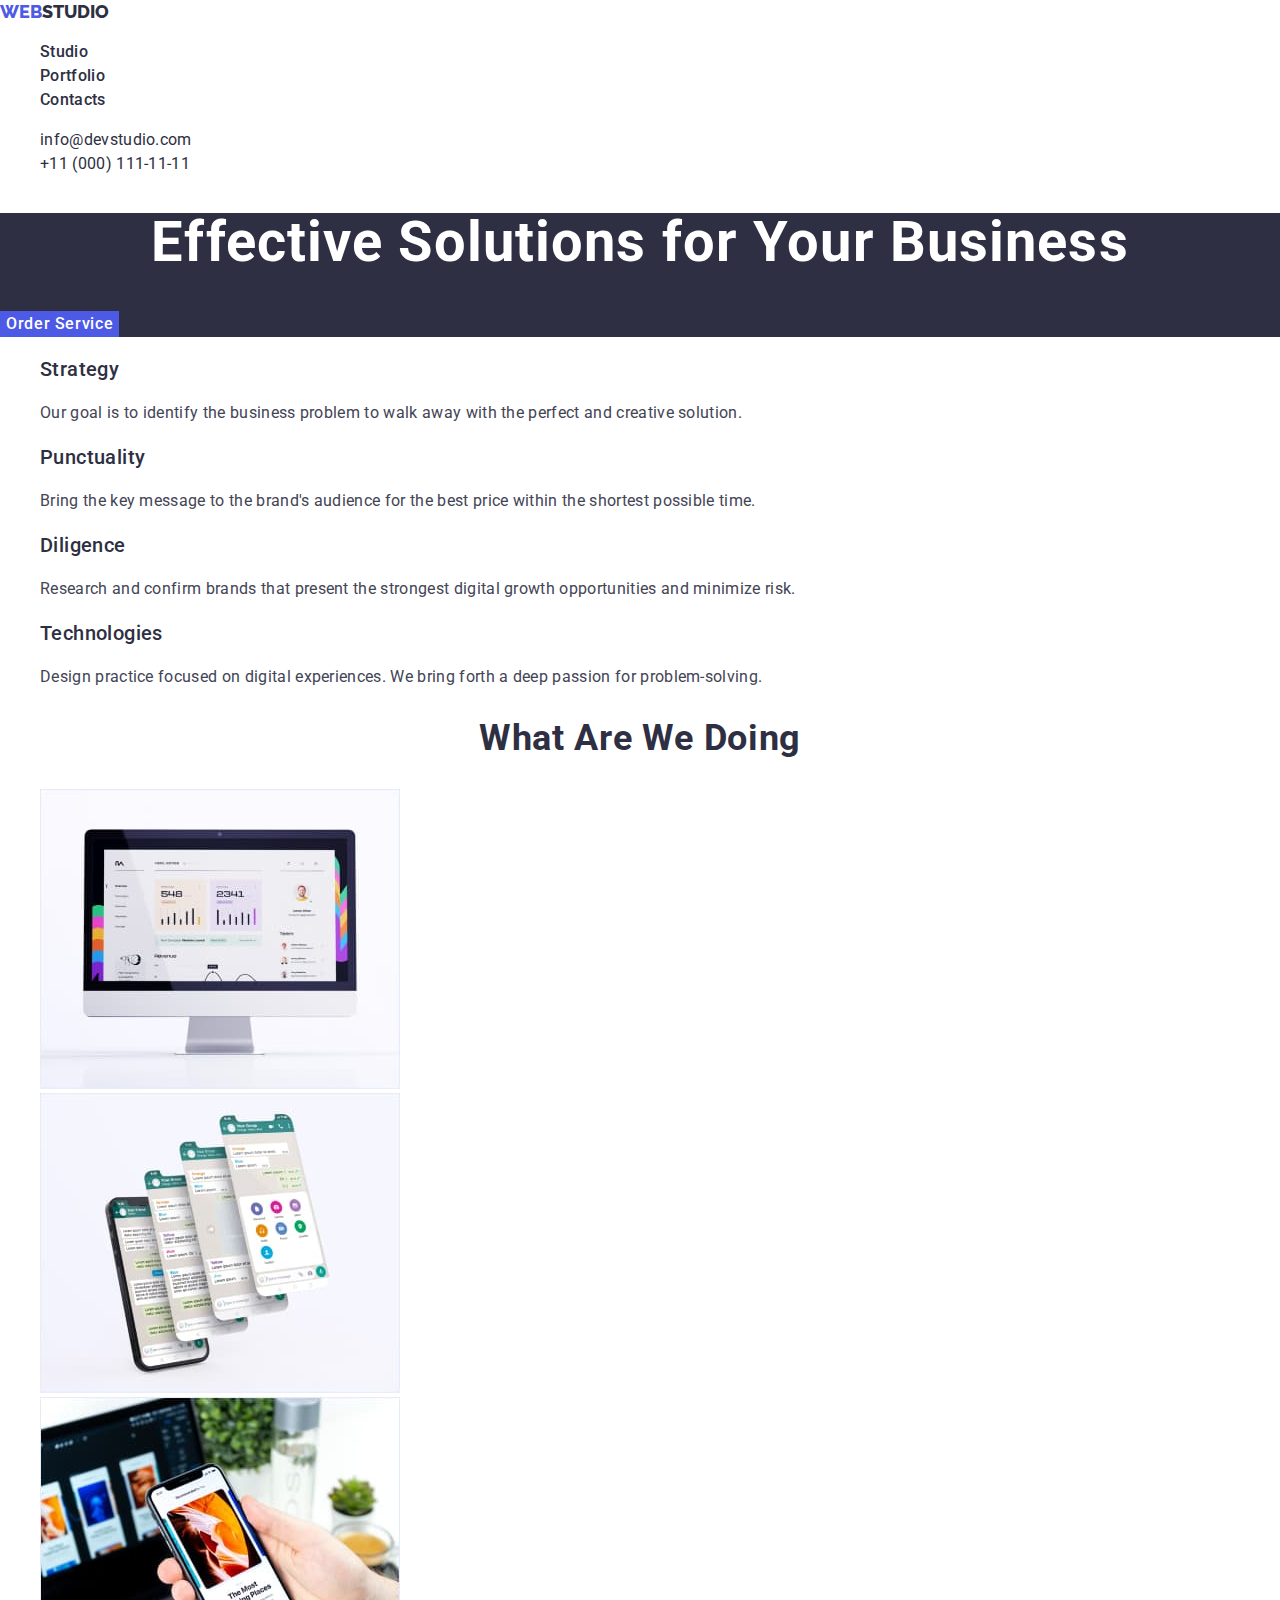
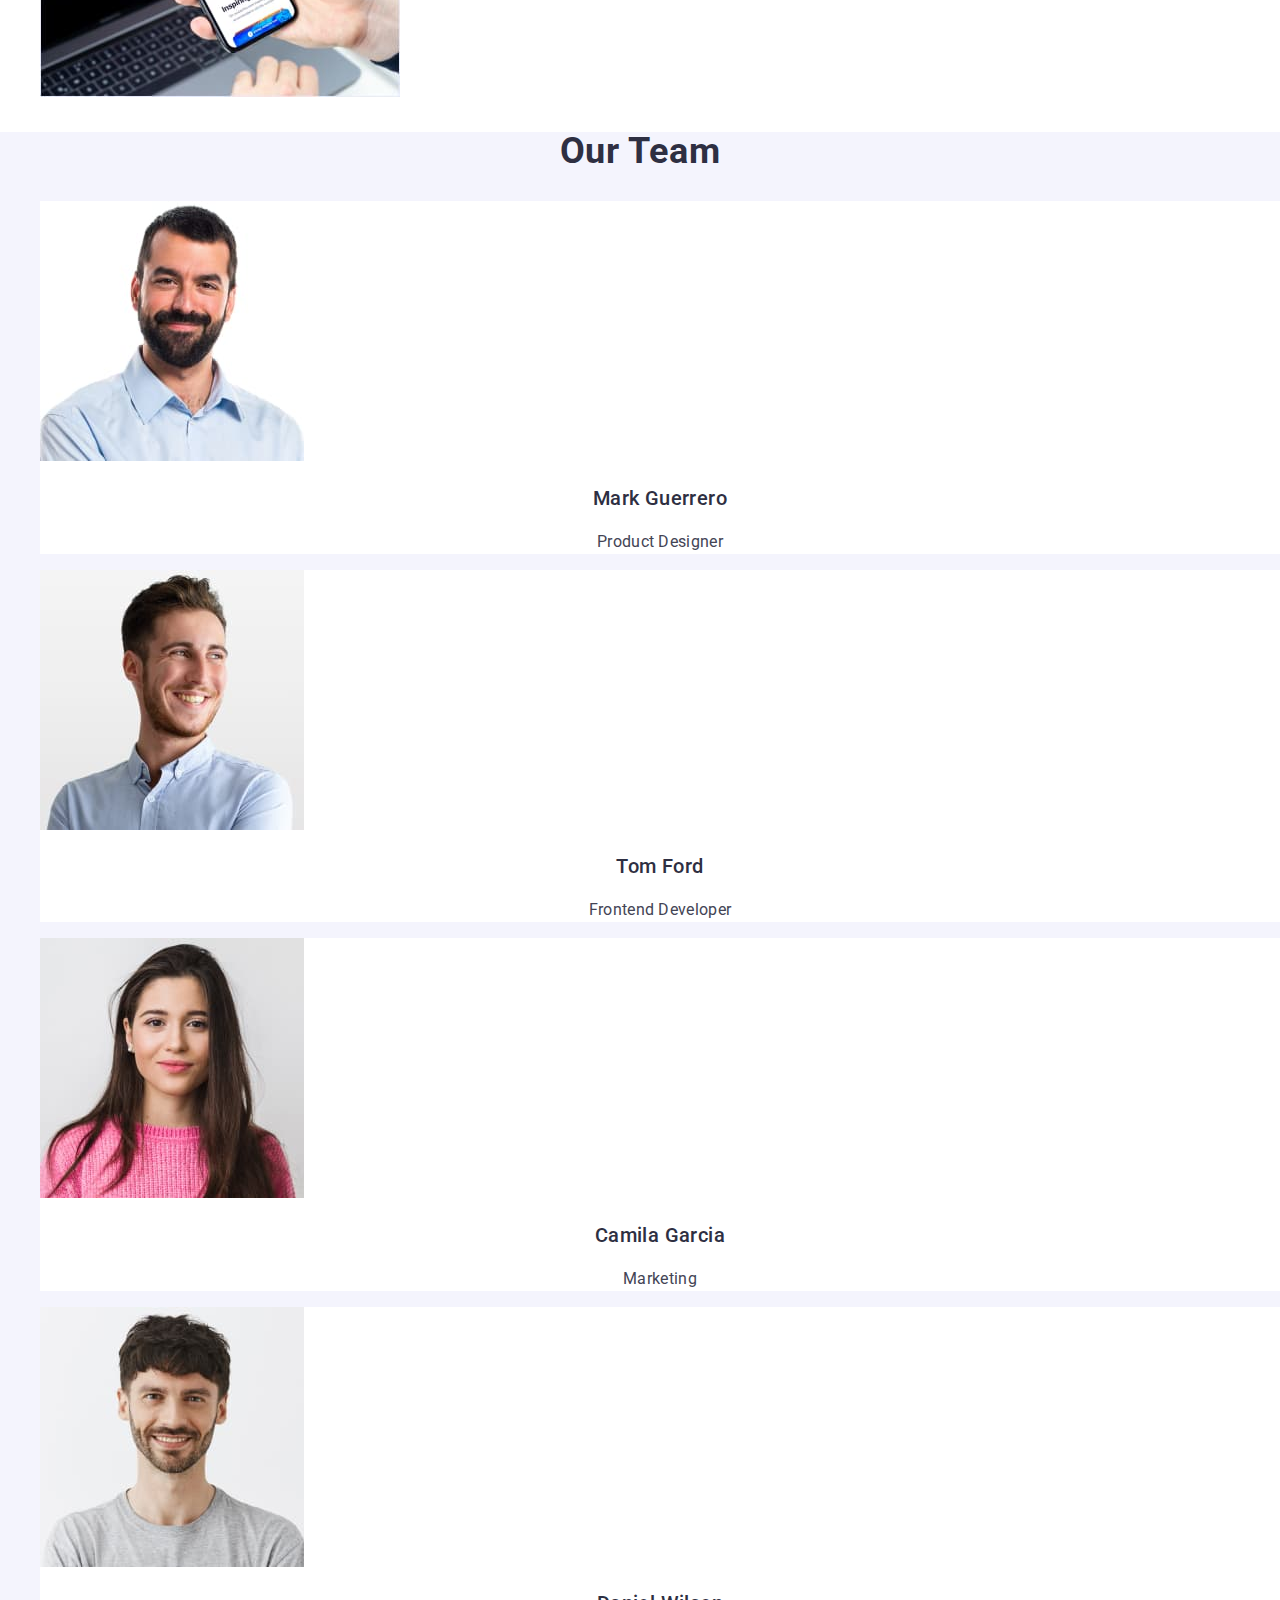
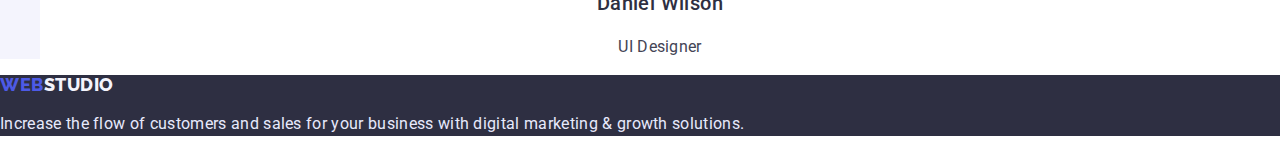
<file: index.html>
<!DOCTYPE html>
<html lang="en">

<head>
  <meta charset="UTF-8">
  <meta http-equiv="X-UA-Compatible" content="IE=edge">
  <meta name="viewport" content="width=device-width, initial-scale=1.0">
  <title>Document</title>
  <link rel="stylesheet"
    href="https://cdnjs.cloudflare.com/ajax/libs/modern-normalize/1.0.0/modern-normalize.min.css" />
  <link rel="stylesheet" href="./css/styles.css">
  <!-- fonts! -->
  <link rel="preconnect" href="https://fonts.googleapis.com">
  <link rel="preconnect" href="https://fonts.gstatic.com" crossorigin>
  <link
    href="https://fonts.googleapis.com/css2?family=Raleway:wght@800&family=Roboto:wght@100;400;500;700;900&display=swap"
    rel="stylesheet">
</head>

<body>
  <header class="header">
    <nav class="header-nav">
      <a href="./index.html" class="header-logo">Web<span>Studio</span></a>
      <ul class="header-ul">
        <li><a class="header-item" href="./index.html">Studio</a></li>
        <li><a class="header-item" href="./portfolio.html">Portfolio</a></li>
        <li><a class="header-item" href="">Contacts</a></lis=>
      </ul>
    </nav>
    <address>
      <ul class="address">
        <li><a class="address-item" href="mailto:info@devstudio.com">info@devstudio.com</a></li>
        <li><a class="address-item" href="tel:+110001111111">+11 (000) 111-11-11</a></li>
      </ul>
    </address>
  </header>

  <!-- Hero-->

  <main>
    <!-- Section 1-->
    <section class="hero">
      <h1 class="hero-title">Effective Solutions for Your Business</h1>
      <button type="button" class="header-button">Order Service</button>
    </section>

    <!-- Section 2-->
    <section class="Advantages">
      <h2 class="adv-title visually-hidden">Advantages</h2>
      <ul class="list">
        <li>
          <h3 class="Advantages-item list">Strategy</h3>
          <p class="Advantages-desc">
            Our goal is to identify the business problem to walk away with the
            perfect and creative solution.
          </p>
        </li>
        <li>
          <h3 class="Advantages-item list">Punctuality</h3>
          <p class="Advantages-desc">
            Bring the key message to the brand's audience for the best price
            within the shortest possible time.
          </p>
        </li>
        <li>
          <h3 class="Advantages-item list">Diligence</h3>
          <p class="Advantages-desc">
            Research and confirm brands that present the strongest digital
            growth opportunities and minimize risk.
          </p>
        </li>
        <li>
          <h3 class="Advantages-item list">Technologies</h3>
          <p class="Advantages-desc">
            Design practice focused on digital experiences. We bring forth a
            deep passion for problem-solving.
          </p>
        </li>
      </ul>
    </section>

    <!-- Section 3-->
    <section>
      <h2 class="product">What are we doing</h2>
      <ul class="list">
        <li><img src="./images/image-1.jpg" alt="Monitor" width="360"></li>
        <li><img src="./images/image-2.jpg" alt="Smartphone layers" width="360"></liass=>
        <li><img src="./images/image-3.jpg" alt="Smartphone" width="360"></li>
      </ul>
    </section>

    <!-- Section 4-->
    <section class="ourteam">
      <h2 class="team">Our Team</h2>
      <ul class="team-list">
        <li class="team-list-member">
          <img src="./images/OT1.jpg" alt="Mark Guerrero" width="264">
          <h3 class="team-member">Mark Guerrero</h3>
          <p class="team-position">Product Designer</p>
        </li>
        <li class="team-list-member">
          <img src="./images/OT2.jpg" alt="Tom Ford" width="264">
          <h3 class="team-member">Tom Ford</h3>
          <p class="team-position">Frontend Developer</p>
        </li>
        <li class="team-list-member">
          <img src="./images/OT3.jpg" alt="Camila Garcia" width="264">
          <h3 class="team-member">Camila Garcia</h3>
          <p class="team-position">Marketing</p>
        </li>
        <li class="team-list-member">
          <img src="./images/OT4.jpg" alt="Daniel Wilson" width="264">
          <h3 class="team-member">Daniel Wilson</h3>
          <p class="team-position">UI Designer</p>
        </li>
      </ul>
    </section>
  </main>

  <footer class="footer">
    <a href="./index.html" class="footer-logo">Web<span>Studio</span></a>
    <p class="footer-desc">Increase the flow of customers and sales for your business with digital marketing &
      growth solutions.</p>
  </footer>
</body>

</html>
</file>
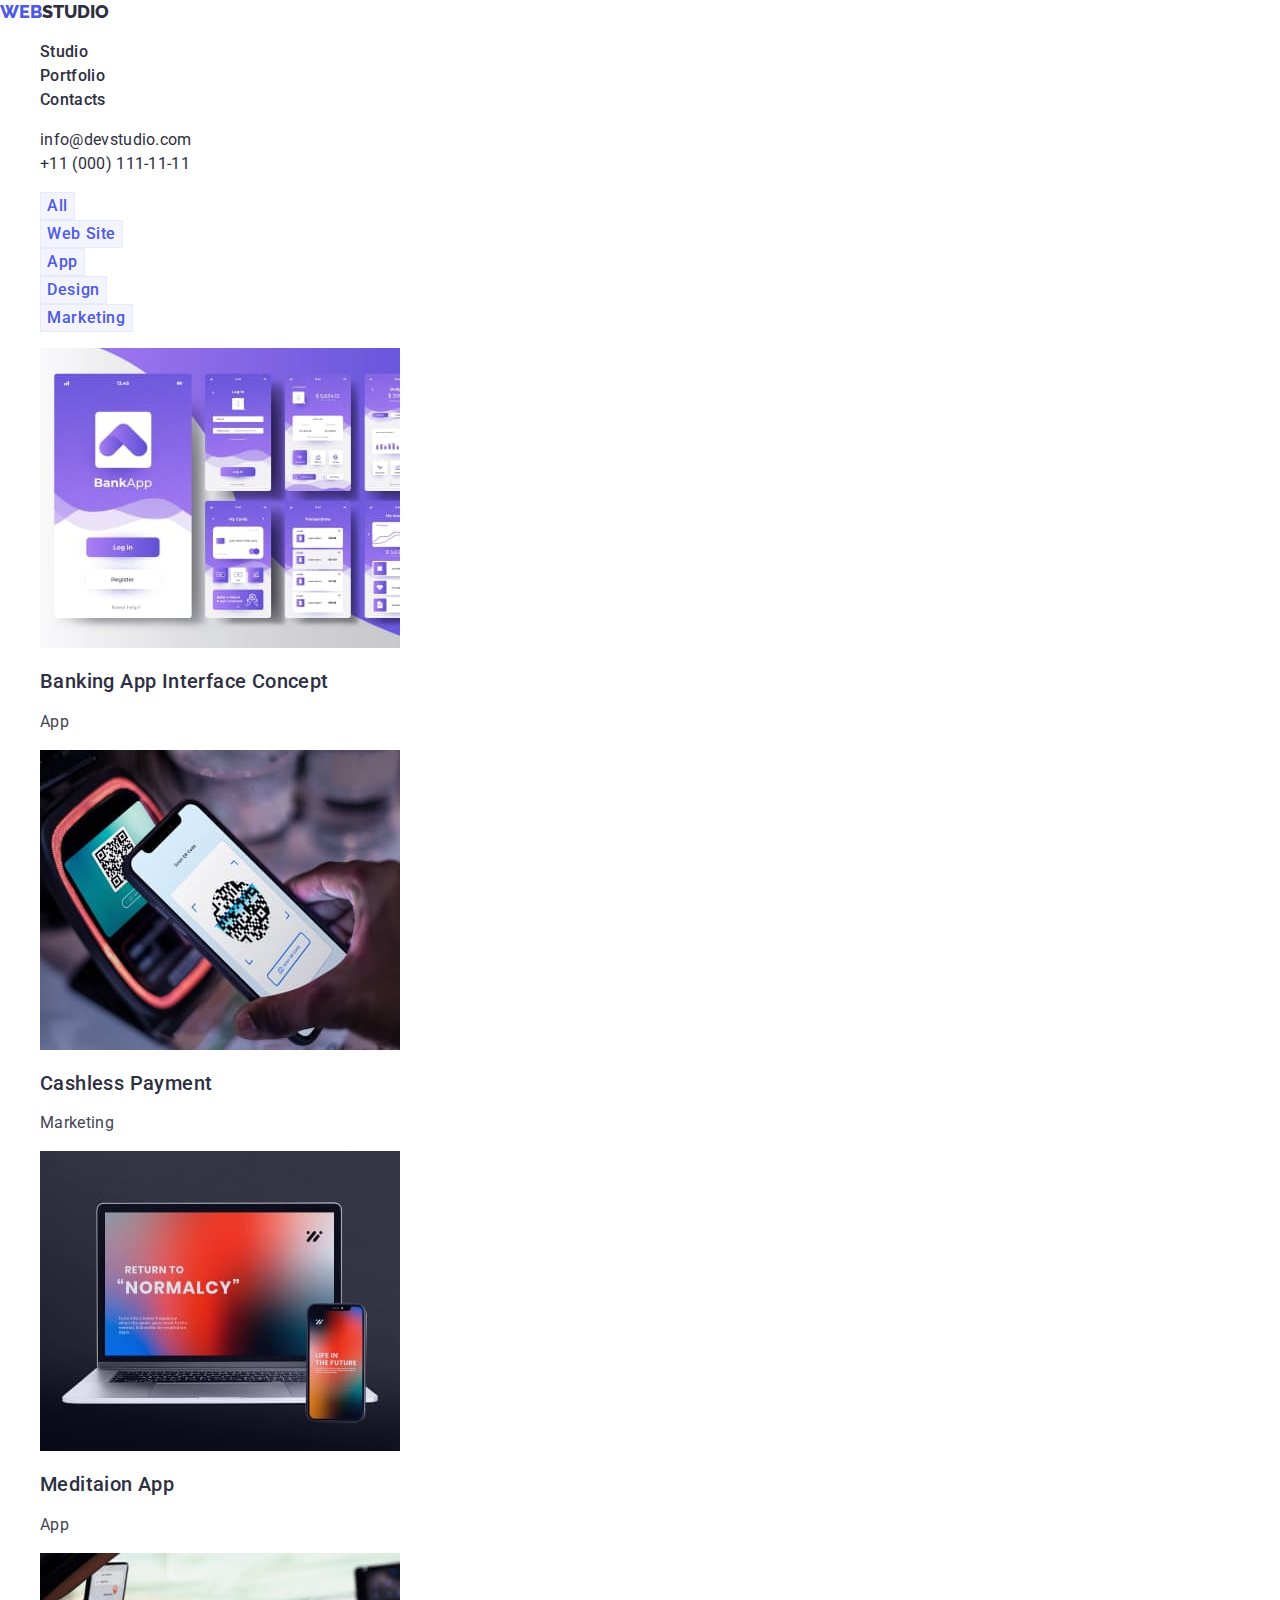
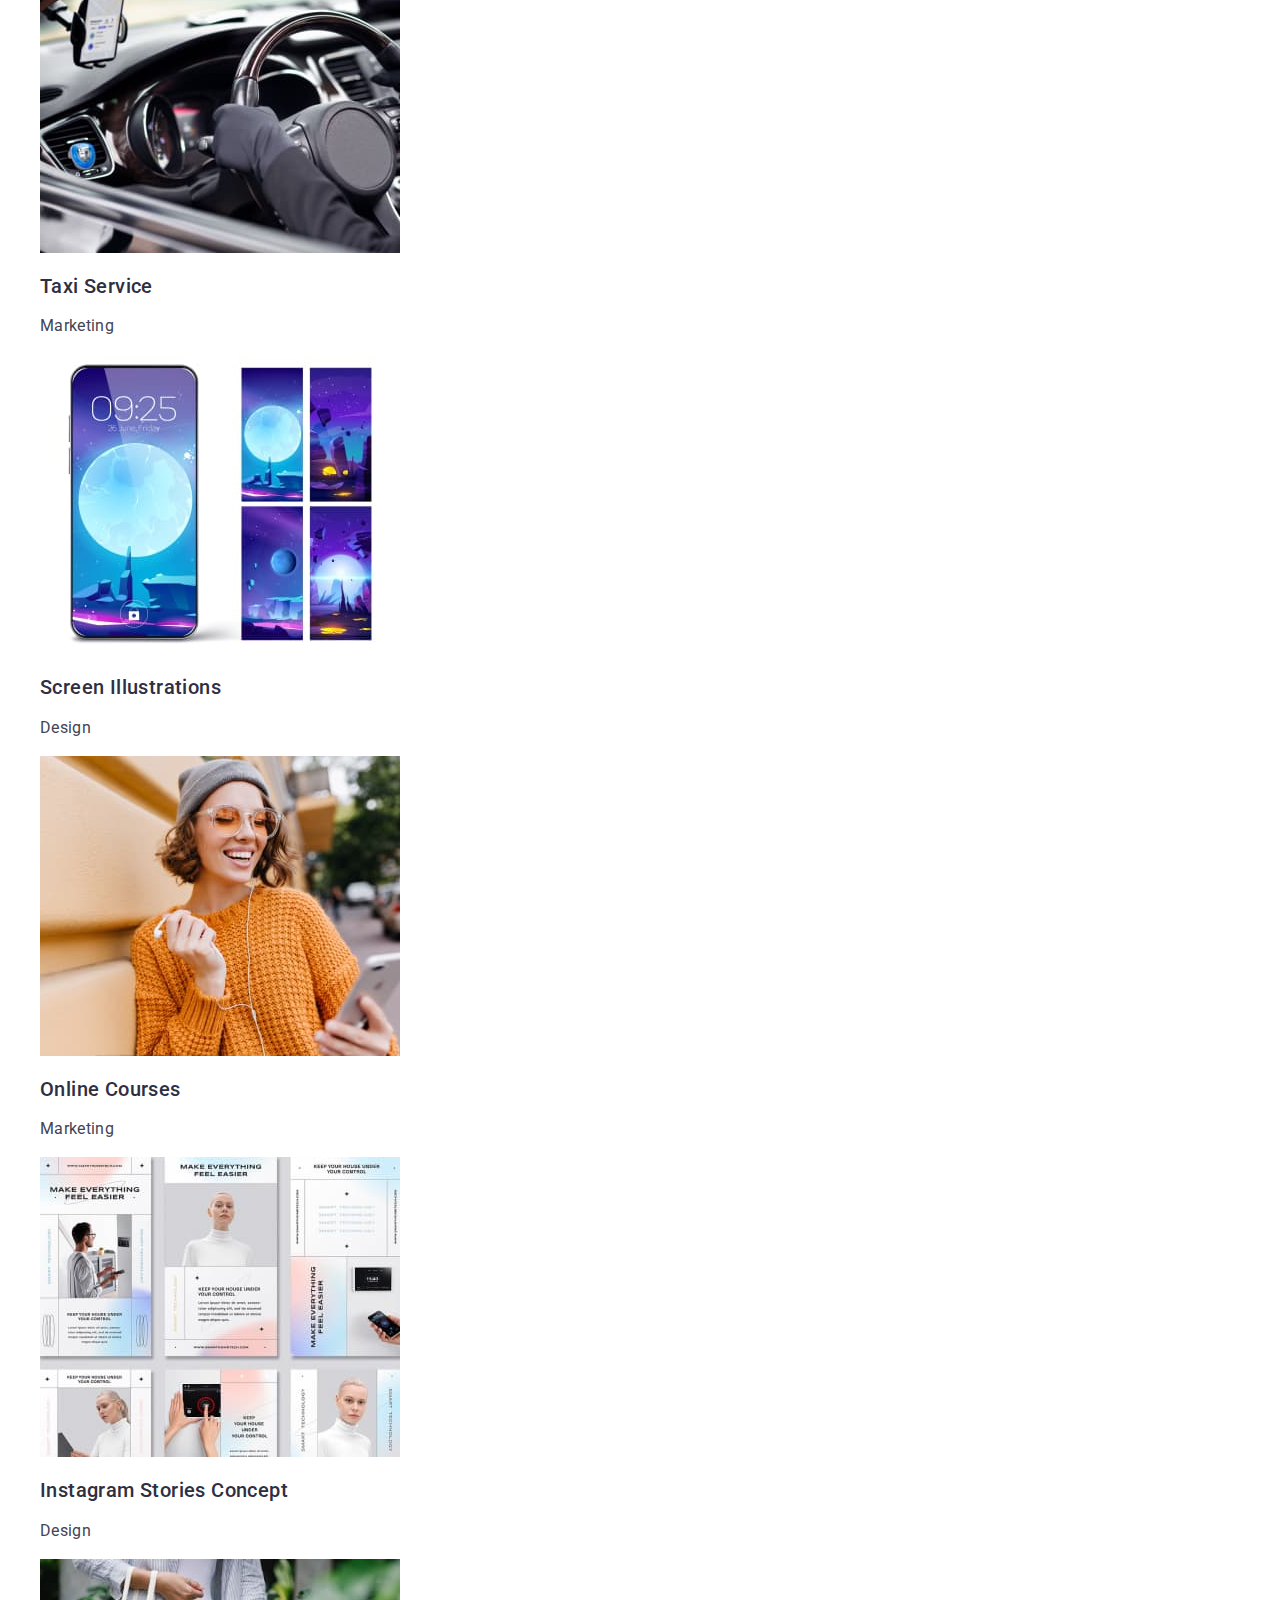
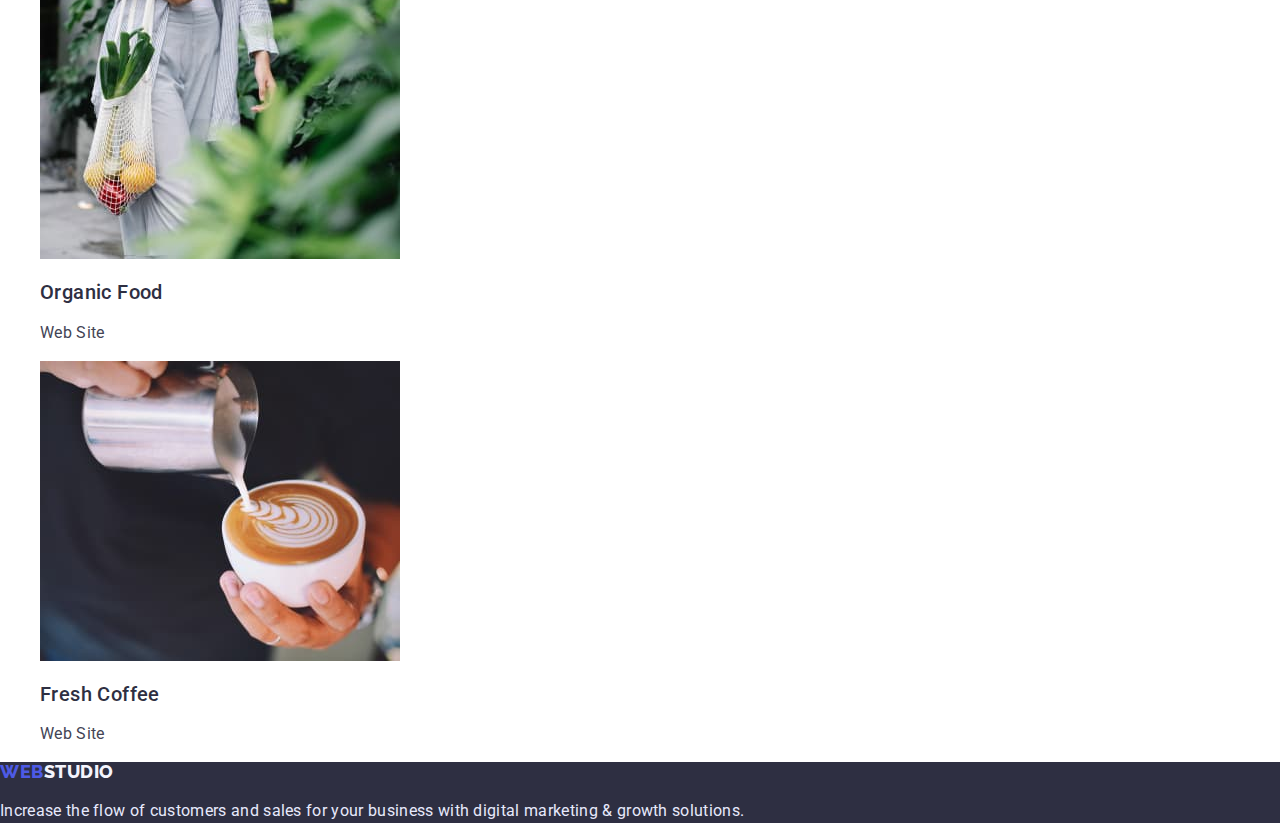
<file: portfolio.html>
<!DOCTYPE html>
<html lang="en">

<head>
    <meta charset="UTF-8">
    <meta http-equiv="X-UA-Compatible" content="IE=edge">
    <meta name="viewport" content="width=device-width, initial-scale=1.0">
    <title>Document</title>
    <link rel="stylesheet"
        href="https://cdnjs.cloudflare.com/ajax/libs/modern-normalize/1.0.0/modern-normalize.min.css" />
    <link rel="stylesheet" href="./css/styles.css">
    <!-- fonts! -->
    <link rel="preconnect" href="https://fonts.googleapis.com">
    <link rel="preconnect" href="https://fonts.gstatic.com" crossorigin>

    <link
        href="https://fonts.googleapis.com/css2?family=Raleway:wght@800&family=Roboto:wght@100;400;500;700;900&display=swap"
        rel="stylesheet">
</head>

<body>
    <header class="header">
        <nav class="header-nav">
            <a href="./index.html" class="header-logo">Web<span>Studio</span></a>
            <ul class="header-ul">
                <li><a class="header-item" href="./index.html">Studio</a></li>
                <li><a class="header-item" href="./portfolio.html">Portfolio</a></li>
                <li><a class="header-item" href="">Contacts</a></lis=>
            </ul>
        </nav>
        <address>
            <ul class="address">
                <li><a class="address-item" href="mailto:info@devstudio.com">info@devstudio.com</a></li>
                <li><a class="address-item" href="tel:+110001111111">+11 (000) 111-11-11</a></li>
            </ul>
        </address>
    </header>

    <!-- Hero-->

    <main>
        <!-- Section 1-->
        <section class="portfolio">
            <h1 class="portfolio-pl visually-hidden">Product`s list</h1>
            <ul class="button-list">
                <li><button type="button" class="button-item">All</button></li>
                <li><button type="button" class="button-item">Web Site</button></li>
                <li><button type="button" class="button-item">App</button></li>
                <li><button type="button" class="button-item">Design</button></li>
                <li><button type="button" class="button-item">Marketing</button></li>
            </ul>
            <ul class="portfolio-list">
                <li class=" portfolio-item list">
                    <img src="./images/pf-1.jpg" alt="Banking App Interface Concept" width="360">
                    <h2 class="portfolio-subtitle">Banking App Interface Concept</h2>
                    <p class="portfolio-desc">App</p>
                </li>
                <li class="portfolio-item list">
                    <img src=" ./images/pf-2.jpg" alt="Cashless Payment" width="360">
                    <h2 class="portfolio-subtitle">Cashless Payment</h2>
                    <p class="portfolio-desc">Marketing</p>
                </li>
                <li class="portfolio-item list">
                    <img src=" ./images/pf-3.jpg" alt="Meditaion App" width="360">
                    <h2 class="portfolio-subtitle">Meditaion App</h2>
                    <p class="portfolio-desc">App</p>
                </li>
                <li class="portfolio-item list">
                    <img src=" ./images/pf-4.jpg" alt="Taxi Service" width="360">
                    <h2 class="portfolio-subtitle">Taxi Service</h2>
                    <p class="portfolio-desc">Marketing</p>
                </li>
                <li class="portfolio-item list">
                    <img src=" ./images/pf-5.jpg" alt="Screen Illustrations" width="360">
                    <h2 class="portfolio-subtitle">Screen Illustrations</h2>
                    <p class="portfolio-desc">Design</p>
                </li>
                <li class="portfolio-item list">
                    <img src=" ./images/pf-6.jpg" alt="Online Courses" width="360">
                    <h2 class="portfolio-subtitle">Online Courses</h2>
                    <p class="portfolio-desc">Marketing</p>
                </li>
                <li class="portfolio-item list">
                    <img src=" ./images/pf-7.jpg" alt="Instagram Stories Concept" width="360">
                    <h2 class="portfolio-subtitle">Instagram Stories Concept</h2>
                    <p class="portfolio-desc">Design</p>
                </li>
                <li class="portfolio-item list">
                    <img src=" ./images/pf-8.jpg" alt="Organic Food" width="360">
                    <h2 class="portfolio-subtitle">Organic Food</h2>
                    <p class="portfolio-desc">Web Site</p>
                </li>
                <li class="portfolio-item list">
                    <img src=" ./images/pf-9.jpg" alt="Fresh Coffee" width="360">
                    <h2 class="portfolio-subtitle">Fresh Coffee</h2>
                    <p class="portfolio-desc">Web Site</p>
                </li>
            </ul>
        </section>
    </main>

    <footer class="footer">
        <a href="./index.html" class="footer-logo">Web<span>Studio</span></a>
        <p class="footer-desc">Increase the flow of customers and sales for your business with digital marketing &
            growth solutions.</p>
    </footer>
</body>

</html>
</file>
<file: css/styles.css>
*,
*::before,
*::after {
  box-sizing: border-box;
}
:root {
  --main-title-color: #fff;
  --secondary-title-color: #2e2f42;
  --primary-brand-color: #4d5ae5;
  --pressed-state-color: #404bbf;
  --success-color: #31d0aa;
  --text-color: #434455;
  --subtle-text-color: #8e8f99;
  --accent-color: #e7e9fc;
  --light-color: #f4f4fd;
  --modal-overlay-color: #2e2f42 40 %;
  --hero-background-color: #2e2f42 70 %;
}
body {
  font-family: 'Roboto', sans-serif;
  background-color: var(--main-title-color);
  color: var(--secondary-title-color);
}
ul {
  list-style: none;
  font-style: normal;
}
a {
  text-decoration: none;
}
.header-logo {
  font-family: 'Raleway';
  font-weight: 800;
  font-size: 18px;
  text-transform: uppercase;
  line-height: 1.33;
  /* NAVY BLUE */
  color: var(--primary-brand-color);
}
.header-logo > span {
  color: var(--secondary-title-color);
}
.header-item {
  font-family: 'Roboto';
  font-weight: 500;
  font-size: 16px;
  line-height: 1.5;
  /* identical to box height, or 150% */
  letter-spacing: 0.02em;
  /* NAVY BLUE */
  color: var(--secondary-title-color);
}
.address-item {
  text-decoration: none;
  font-weight: 400;
  font-size: 16px;
  line-height: 1.5;
  /* identical to box height, or 150% */
  letter-spacing: 0.02em;
  /* SLATE */
  color: var(--secondary-title-color);
}
.header-item:hover,
.header-item:focus,
.address-item:hover,
.address-item:focus {
  color: var(--pressed-state-color);
}
/* ---------------hero-------------------------- */
.hero {
  background-color: var(--secondary-title-color);
}

.hero-title {
  font-size: 56px;
  line-height: 1.07;
  letter-spacing: 0.02em;
  text-align: center;
  color: var(--main-title-color);
}
.header-button {
  font-family: 'Roboto';
  font-weight: 500;
  font-size: 16px;
  line-height: 1.5;
  /* identical to box height, or 150% */
  letter-spacing: 0.04em;
  border: 0;
  color: var(--main-title-color);
  background-color: var(--primary-brand-color);
  cursor: pointer;
}
.header-button:hover,
.header-button:focus {
  background-color: var(--pressed-state-color);
}
.Advantages-item {
  font-weight: 500;
  font-size: 20px;
  line-height: 1.2;
  /* identical to box height, or 120% */
  letter-spacing: 0.02em;
  /* NAVY BLUE */
  color: var(--secondary-title-color);
}
.Advantages-desc {
  font-size: 16px;
  line-height: 1.5;
  /* or 150% */
  letter-spacing: 0.02em;
  /* SLATE */
  color: var(--text-color);
}
.product {
  font-size: 36px;
  line-height: 1.11;
  /* identical to box height, or 111% */
  letter-spacing: 0.02em;
  text-transform: capitalize;
  /* NAVY BLUE */
  color: var(--secondary-title-color);
  text-align: center;
}
.ourteam {
  background-color: var(--light-color);
}
.team-list-member {
  background-color: var(--main-title-color);
}
.team {
  font-size: 36px;
  line-height: 1.11;
  /* identical to box height, or 111% */
  letter-spacing: 0.02em;
  text-transform: capitalize;
  /* NAVY BLUE */
  color: var(--secondary-title-color);
  text-align: center;
}
.team-member {
  font-weight: 500;
  font-size: 20px;
  line-height: 1.2;
  /* identical to box height, or 120% */
  letter-spacing: 0.02em;
  /* NAVY BLUE */
  color: var(--secondary-title-color);
  text-align: center;
}
.team-position {
  font-size: 16px;
  line-height: 1.5;
  /* identical to box height, or 150% */
  letter-spacing: 0.02em;
  /* SLATE */
  color: var(--text-color);
  text-align: center;
}
.footer {
  background-color: var(--secondary-title-color);
}
.footer-logo {
  font-family: 'Raleway';
  font-weight: 800;
  font-size: 18px;
  line-height: calc (21 / 18);
  /* identical to box height */
  letter-spacing: 0.03em;
  text-transform: uppercase;
  /* IRIS */
  color: var(--primary-brand-color);
}
.footer-logo > span {
  color: var(--light-color);
}
.footer-desc {
  font-size: 16px;
  line-height: 1.5;
  /* or 150% */
  letter-spacing: 0.02em;
  /* CORNFLOWER */
  color: var(--accent-color);
}
.list {
  list-style: none;
  background-color: var(--main-title-color);
}

/* ---------------------portfolio ---------------------------*/
.button-list,
.header-ul,
.header-address {
  text-decoration: none;
  list-style-type: none;
}
.button-item {
  font-family: inherit;
  font-weight: 500;
  font-size: 16px;
  line-height: 1.5;
  /* identical to box height, or 150% */
  letter-spacing: 0.04em;
  border: 1px solid var(--accent-color);
  color: var(--primary-brand-color);
  background: var(--light-color);
  cursor: pointer;
}
.button-list .button-item:hover,
.button-list .button-item:focus {
  color: var(--main-title-color);
  background-color: var(--pressed-state-color);
}
.portfolio-subtitle {
  font-weight: 500;
  font-size: 20px;
  line-height: 1.2;
  /* identical to box height, or 120% */
  letter-spacing: 0.02em;
  /* NAVY BLUE */
  color: var(--secondary-title-color);
}
.portfolio-desc {
  font-size: 16px;
  line-height: 1.5;
  /* identical to box height, or 150% */
  letter-spacing: 0.02em;
  /* SLATE */
  color: var(--text-color);
}
.visually-hidden {
  position: absolute;
  white-space: nowrap;
  width: 1px;
  height: 1px;
  overflow: hidden;
  border: 0;
  padding: 0;
  clip: rect(0 0 0 0);
  clip-path: inset(50%);
  margin: -1px;
}
</file>
